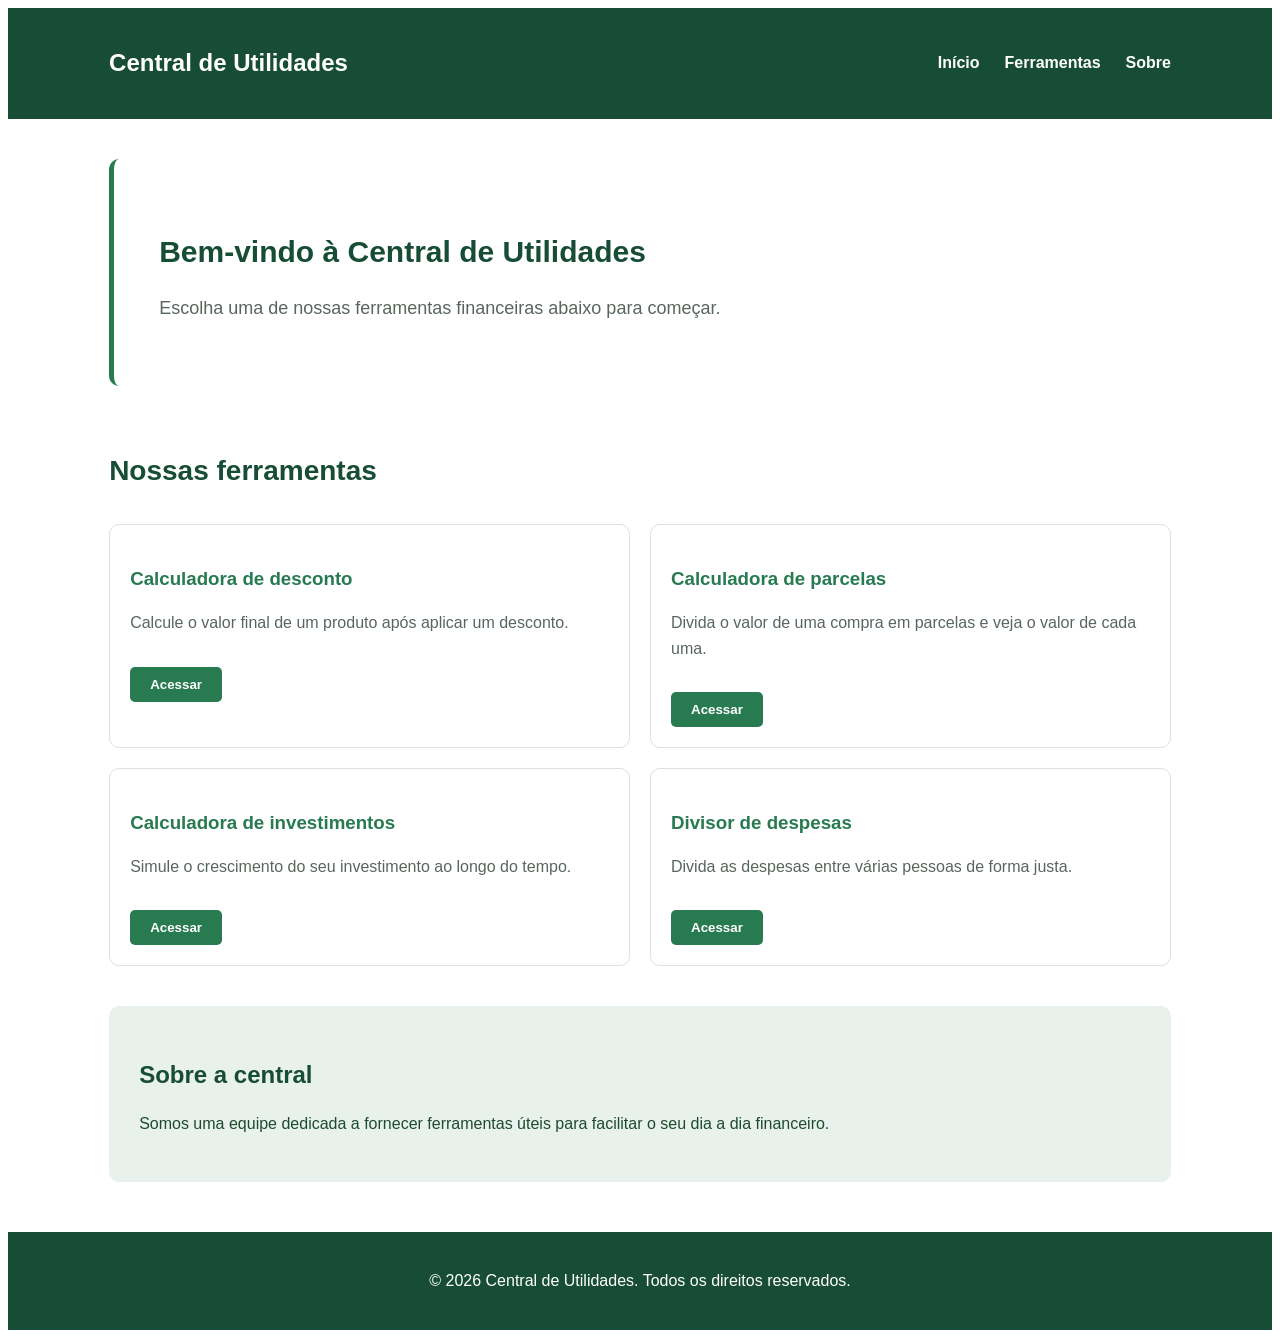
<file: index.html>
<!DOCTYPE html>
<html lang="pt-BR">
<head>
    <meta charset="UTF-8">
    <meta name="viewport" content="width=device-width, initial-scale=1.0">
    <link rel="stylesheet" href="style.css">
    <script src="script.js" defer></script>
    <title>Central de Utilidades</title>
</head>
<body>
    <header>
        <h1>Central de Utilidades</h1>
        <nav>
            <ul>
                <li><a href="#inicio">Início</a></li>
                <li><a href="#ferramentas">Ferramentas</a></li>
                <li><a href="#sobre">Sobre</a></li>
            </ul>
        </nav>
    </header>

    <main>
        <section id="inicio">
            <h2>Bem-vindo à Central de Utilidades</h2>
            <p>Escolha uma de nossas ferramentas financeiras abaixo para começar.</p>
        </section>

        <section id="ferramentas">
            <h2>Nossas ferramentas</h2>
            <article>
                <h3>Calculadora de desconto</h3>
                <p>Calcule o valor final de um produto após aplicar um desconto.</p>
               <button type="button" id="btn-desconto">Acessar</button>
            </article>
            <article>
                <h3>Calculadora de parcelas</h3>
                <p>Divida o valor de uma compra em parcelas e veja o valor de cada uma.</p>
                <button type="button" id="btn-parcelas">Acessar</button>
            </article>
            <article>
                <h3>Calculadora de investimentos</h3>
                <p>Simule o crescimento do seu investimento ao longo do tempo.</p>
                <button type="button" id="btn-investimentos">Acessar</button>
            </article>
            <article>
                <h3>Divisor de despesas</h3>
                <p>Divida as despesas entre várias pessoas de forma justa.</p>
               <button type="button" id="btn-despesas">Acessar</button>
            </article>
        </section>

        <section id="sobre">
            <h2>Sobre a central</h2>
            <p>Somos uma equipe dedicada a fornecer ferramentas úteis para facilitar o seu dia a dia financeiro.</p>
        </section>
    </main>

    <footer>
        <p>&copy; 2026 Central de Utilidades. Todos os direitos reservados.</p>
    </footer>
</body>
</html>
</file>
<file: style.css>
{
    margin: 0;
    padding: 0;
    box-sizing: border-box;
}

body {
    font-family: Arial, sans-serif;
    background-color: white;
    color: #1e4b2f;
    line-height: 1.6;
}

header {
    background-color: #174d36;
    color: white;
    padding: 20px 8%;
    display: flex;
    justify-content: space-between;
    align-items: center;
}

header h1 {
    font-size: 24px;
}

nav ul {
    list-style: none;
    display: flex;
    gap: 25px;
}

nav a {
    color: white;
    text-decoration: none;
    font-weight: bold;
}

nav a:hover {
    color: #A9D6B8;
}

article button {
    background-color: #287A50;
    color: white;
    border: none;
    padding: 10px 20px;
    border-radius: 5px;
    margin-top: 15px;
    cursor: pointer;
    font-weight: bold;
}

article button:hover {
    background-color: #174D36;
}

main {
    width: 84%;
    max-width: 1200px;
    margin: 40px auto;
}

#inicio {
    background-color: white;
    padding: 45px;
    border-radius: 10px;
    border-left: 5px solid #287a50;
    margin-bottom: 40px;
}

#inicio h2 {
    color: #174d36;
    font-size: 30px;
    margin-bottom: 15px;
}

#inicio p {
    font-size: 18px;
    color: #59665d;
}

#ferramentas {
    display: grid;
    grid-template-columns: repeat(2, 1fr);
    gap: 20px;
}

#ferramentas h2 {
    grid-column: 1 / -1;
    color: #174d36;
    margin-bottom: 10px;
    font-size: 28px;
}

article {
    background-color: white;
    padding: 20px;
    border-radius: 10px;
    border: 1px solid #e0e0e0;
    transition: transform 0.3s ease, box-shadow 0.3s ease;
}

article:hover {
    transform: translateY(-5px);
    box-shadow: 0 4px 8px rgba(23, 77, 54, 0.12);
}

article h3 {
    color: #287a50;
    margin-bottom: 10px;
}

article p {
    color: #59665d;
}

#sobre {
    background-color: #e8f1eb;
    padding: 30px;
    border-radius: 10px;
    margin-top: 40px;
}

#sobre h2 {
    color: #174d36;
    margin-bottom: 10px;
}

footer {
    background-color: #174d36;
    color: white;
    text-align: center;
    padding: 20px;
    margin-top: 50px;
}

@media (max-width: 768px) {
    header {
        flex-direction: column;
        gap: 15px;
    }

    nav ul {
        flex-wrap: wrap;
        justify-content: center;
        gap: 15px;
    }

    main {
        width: 92%;
    }

    #inicio {
        padding: 30px;
    }

    #inicio h2 {
        font-size: 24px;
    }

    #ferramentas {
        grid-template-columns: 1fr;
    }
}
</file>
